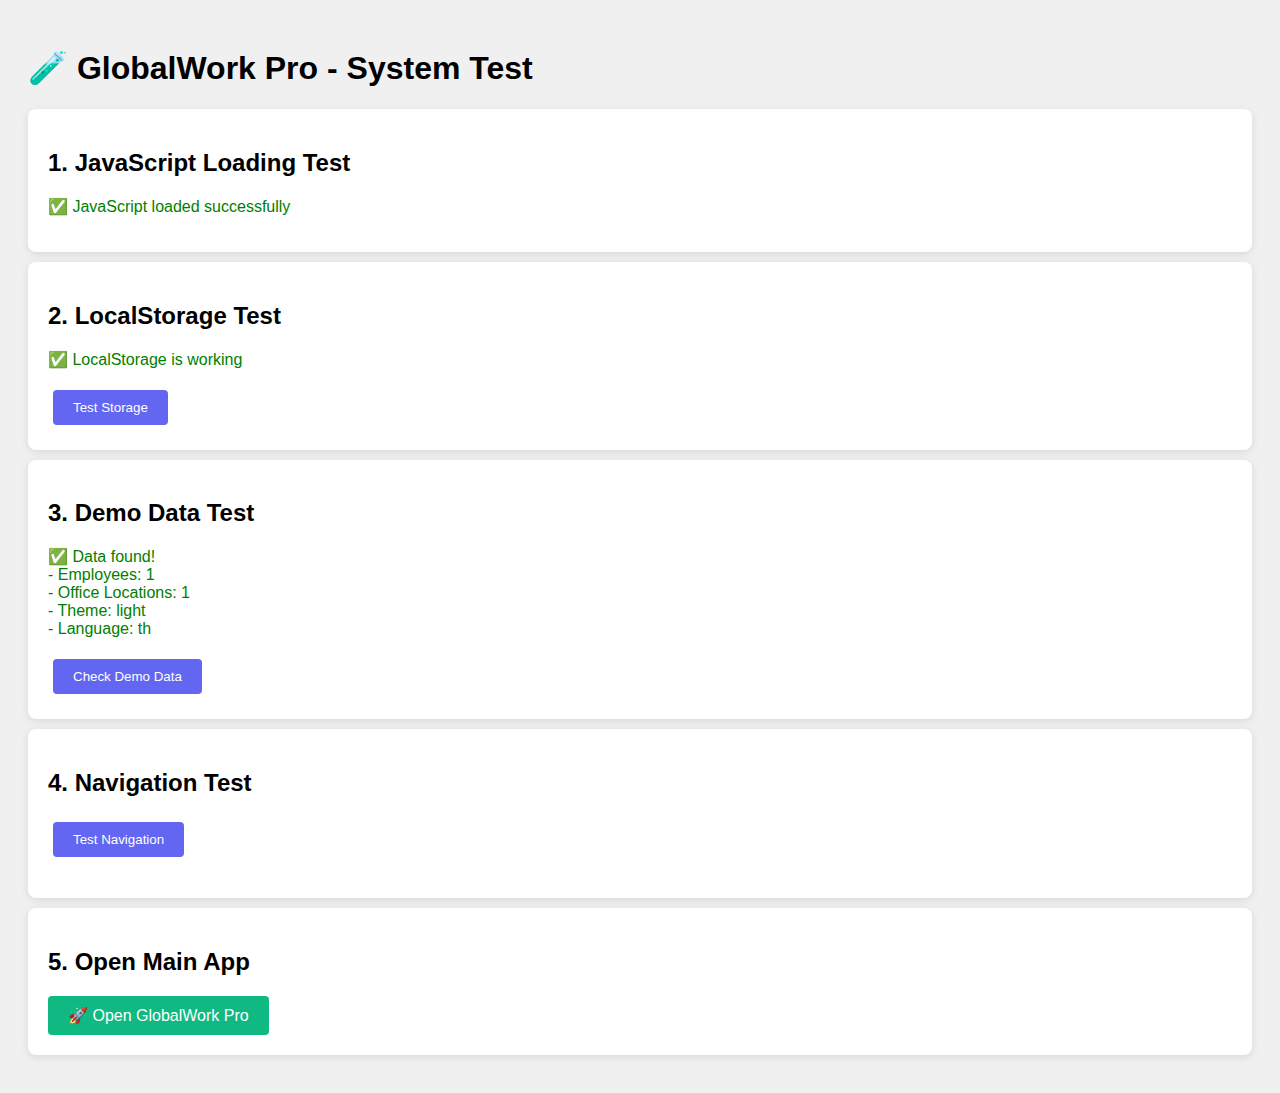
<file: test.html>
<!DOCTYPE html>
<html lang="th">

<head>
    <meta charset="UTF-8">
    <meta name="viewport" content="width=device-width, initial-scale=1.0">
    <title>GlobalWork Pro - Test</title>
    <style>
        body {
            font-family: Arial, sans-serif;
            padding: 20px;
            background: #f0f0f0;
        }

        .test-card {
            background: white;
            padding: 20px;
            margin: 10px 0;
            border-radius: 8px;
            box-shadow: 0 2px 8px rgba(0, 0, 0, 0.1);
        }

        .success {
            color: green;
        }

        .error {
            color: red;
        }

        button {
            padding: 10px 20px;
            margin: 5px;
            border: none;
            border-radius: 4px;
            background: #6366f1;
            color: white;
            cursor: pointer;
        }

        button:hover {
            background: #4f46e5;
        }
    </style>
</head>

<body>
    <h1>🧪 GlobalWork Pro - System Test</h1>

    <div class="test-card">
        <h2>1. JavaScript Loading Test</h2>
        <p id="jsTest" class="error">❌ JavaScript not loaded</p>
    </div>

    <div class="test-card">
        <h2>2. LocalStorage Test</h2>
        <p id="storageTest">Testing...</p>
        <button onclick="testStorage()">Test Storage</button>
    </div>

    <div class="test-card">
        <h2>3. Demo Data Test</h2>
        <p id="dataTest">Testing...</p>
        <button onclick="testDemoData()">Check Demo Data</button>
    </div>

    <div class="test-card">
        <h2>4. Navigation Test</h2>
        <button onclick="testNavigation()">Test Navigation</button>
        <p id="navTest"></p>
    </div>

    <div class="test-card">
        <h2>5. Open Main App</h2>
        <a href="index.html"
            style="display: inline-block; padding: 10px 20px; background: #10b981; color: white; text-decoration: none; border-radius: 4px;">
            🚀 Open GlobalWork Pro
        </a>
    </div>

    <script>
        // Test 1: JavaScript Loading
        document.getElementById('jsTest').innerHTML = '✅ JavaScript loaded successfully';
        document.getElementById('jsTest').className = 'success';

        // Test 2: LocalStorage
        function testStorage() {
            try {
                localStorage.setItem('test', 'working');
                const result = localStorage.getItem('test');
                localStorage.removeItem('test');

                if (result === 'working') {
                    document.getElementById('storageTest').innerHTML = '✅ LocalStorage is working';
                    document.getElementById('storageTest').className = 'success';
                } else {
                    document.getElementById('storageTest').innerHTML = '❌ LocalStorage failed';
                    document.getElementById('storageTest').className = 'error';
                }
            } catch (e) {
                document.getElementById('storageTest').innerHTML = '❌ LocalStorage error: ' + e.message;
                document.getElementById('storageTest').className = 'error';
            }
        }

        // Test 3: Demo Data
        function testDemoData() {
            const saved = localStorage.getItem('globalwork_state');
            if (saved) {
                try {
                    const state = JSON.parse(saved);
                    const employeeCount = state.employees ? state.employees.length : 0;
                    const locationCount = state.officeLocations ? state.officeLocations.length : 0;

                    document.getElementById('dataTest').innerHTML = `
                        ✅ Data found!<br>
                        - Employees: ${employeeCount}<br>
                        - Office Locations: ${locationCount}<br>
                        - Theme: ${state.settings?.theme || 'not set'}<br>
                        - Language: ${state.settings?.language || 'not set'}
                    `;
                    document.getElementById('dataTest').className = 'success';
                } catch (e) {
                    document.getElementById('dataTest').innerHTML = '❌ Data parse error: ' + e.message;
                    document.getElementById('dataTest').className = 'error';
                }
            } else {
                document.getElementById('dataTest').innerHTML = '⚠️ No data found. Open the main app to initialize.';
                document.getElementById('dataTest').className = 'error';
            }
        }

        // Test 4: Navigation
        function testNavigation() {
            const tests = [
                { file: 'index.html', name: 'Main App' },
                { file: 'app.js', name: 'App Logic' },
                { file: 'attendance.js', name: 'Attendance Module' },
                { file: 'dashboard.js', name: 'Dashboard Module' },
                { file: 'admin.js', name: 'Admin Module' },
                { file: 'translations.js', name: 'Translations' },
                { file: 'styles.css', name: 'Styles' }
            ];

            let results = '<strong>File Check:</strong><br>';
            tests.forEach(test => {
                results += `📄 ${test.name} (${test.file})<br>`;
            });

            document.getElementById('navTest').innerHTML = results;
        }

        // Auto-run tests
        window.onload = function () {
            testStorage();
            testDemoData();
        };
    </script>
</body>

</html>
</file>
